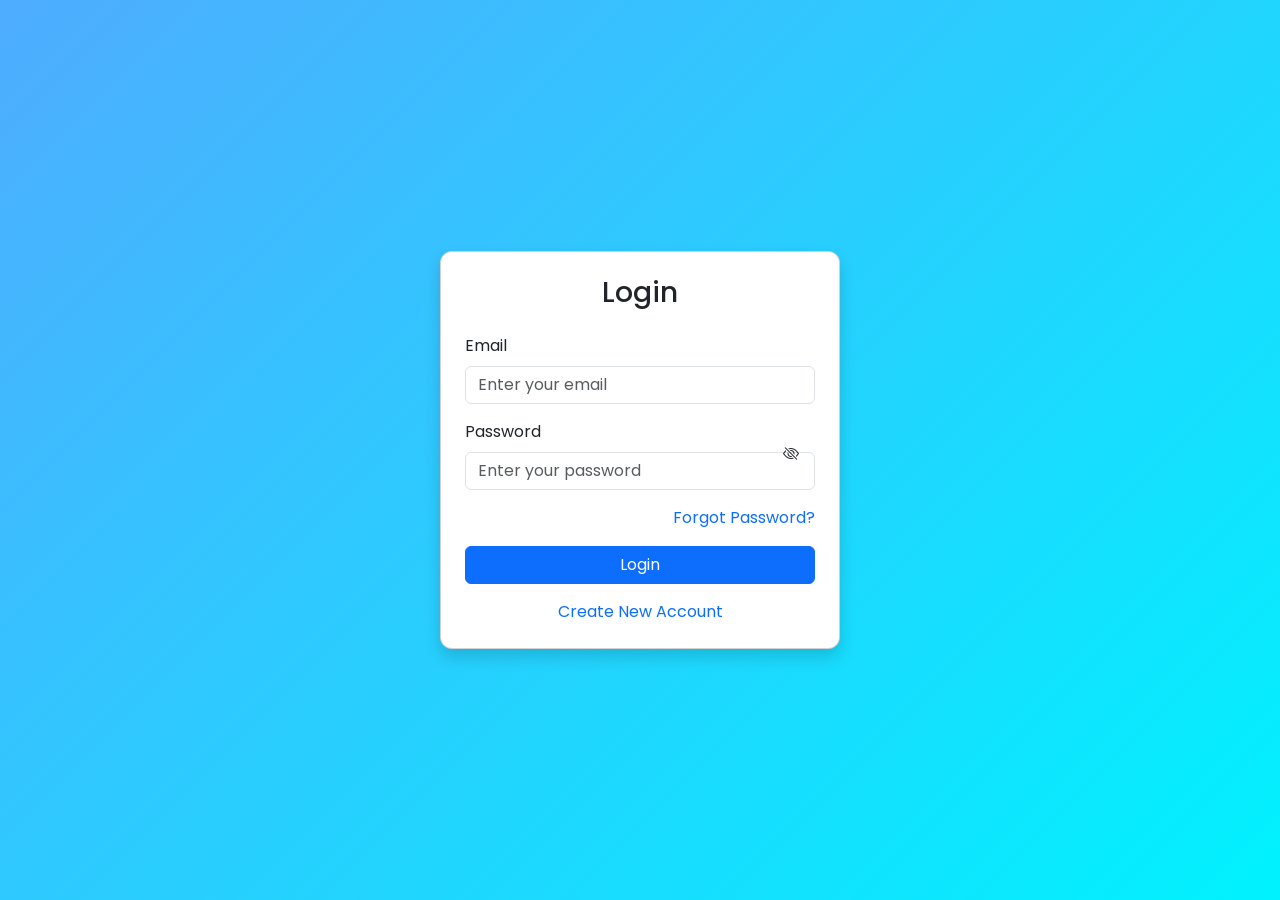
<file: index.html>
<!DOCTYPE html>
<html lang="en">

<head>
<meta charset="UTF-8">
<meta name="viewport" content="width=device-width, initial-scale=1.0">

<link href="https://cdn.jsdelivr.net/npm/bootstrap@5.3.3/dist/css/bootstrap.min.css" rel="stylesheet">
<link rel="stylesheet" href="https://cdn.jsdelivr.net/npm/bootstrap-icons@1.11.3/font/bootstrap-icons.css">
<link href="https://fonts.googleapis.com/css2?family=Poppins:wght@300;400;500;600&display=swap" rel="stylesheet">
<link rel="stylesheet" href="styles.css">

<title>Login Page</title>
</head>

<body>

<div class="container vh-100 d-flex justify-content-center align-items-center">

<div class="card shadow p-4" style="width:400px">

<h3 class="text-center mb-4">Login</h3>

<form class="needs-validation" novalidate action="dashboard.html">

<div class="mb-3">
<label class="form-label">Email</label>

<input type="email"
class="form-control"
placeholder="Enter your email"
required>

<div class="invalid-feedback">
Please enter a valid email
</div>

</div>

<div class="mb-3 position-relative">

<label class="form-label">Password</label>

<input type="password"
class="form-control"
id="password"
placeholder="Enter your password"
required>

<i class="bi bi-eye-slash position-absolute top-50 end-0 translate-middle-y me-3"
id="togglePassword"
style="cursor:pointer"></i>

<div class="invalid-feedback">
Please enter your password
</div>

</div>

<div class="mb-3 text-end">
<a href="forgot_password.html">Forgot Password?</a>
</div>

<button type="submit" class="btn btn-primary w-100" id="loginBtn">
Login
</button>

<div class="text-center mt-3">
<a href="register.html">Create New Account</a>
</div>

</form>

</div>

</div>

<script src="https://cdn.jsdelivr.net/npm/bootstrap@5.3.3/dist/js/bootstrap.bundle.min.js"></script>

<script>




const togglePassword = document.getElementById("togglePassword");
const password = document.getElementById("password");

togglePassword.addEventListener("click", function(){

const type = password.getAttribute("type") === "password" ? "text" : "password";

password.setAttribute("type", type);

this.classList.toggle("bi-eye");

});




document.getElementById("loginBtn").addEventListener("click", function(){

this.innerHTML = `
<span class="spinner-border spinner-border-sm"></span>
Loading...
`;

});


/* Bootstrap Form Validation */

(() => {

'use strict'

const forms = document.querySelectorAll('.needs-validation')

Array.from(forms).forEach(form => {

form.addEventListener('submit', event => {

if (!form.checkValidity()) {

event.preventDefault()
event.stopPropagation()

}

form.classList.add('was-validated')

}, false)

})

})()

</script>

</body>
</html>
</file>
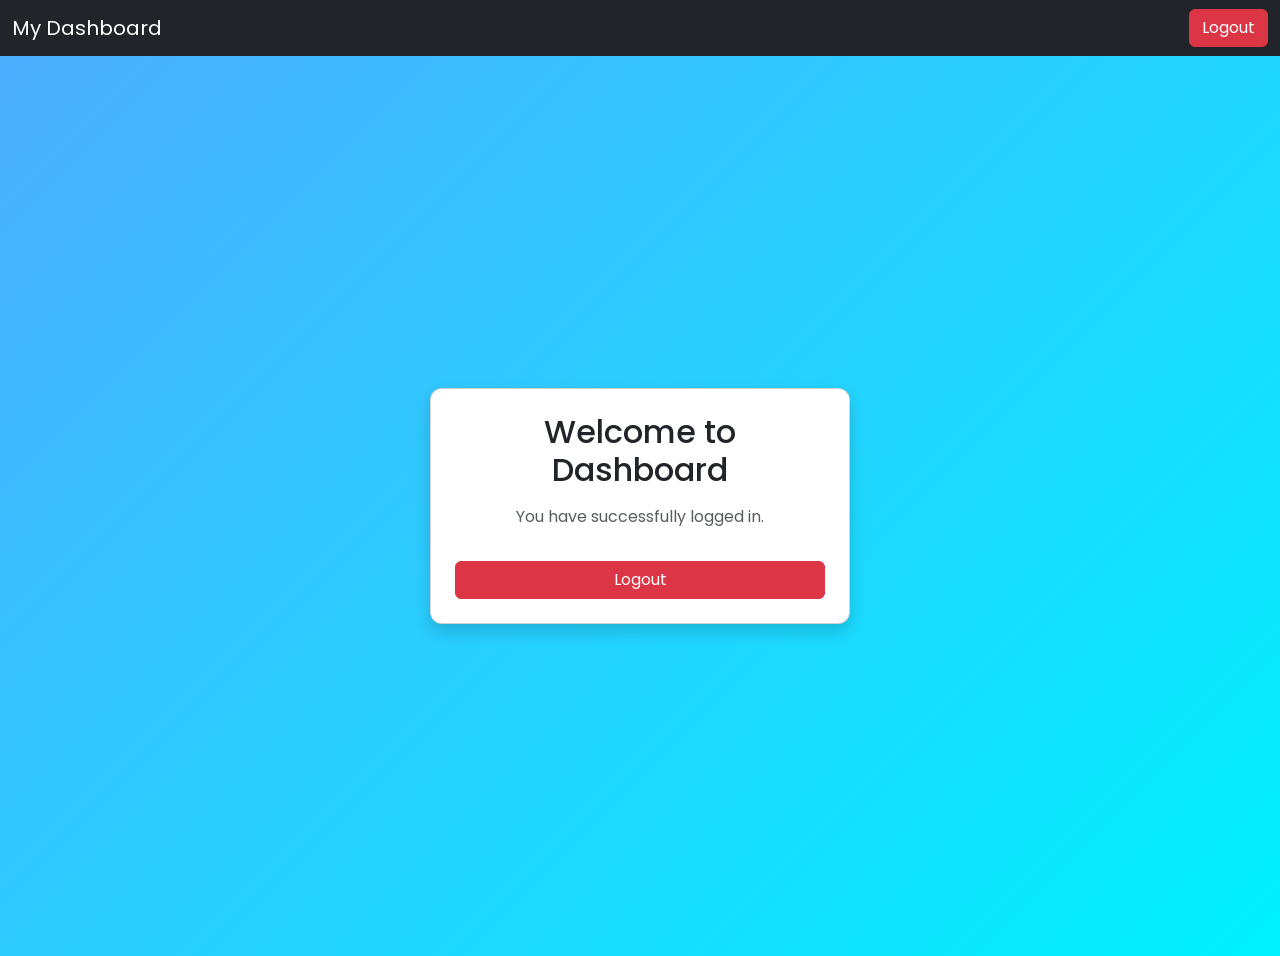
<file: dashboard.html>
<!DOCTYPE html>
<html lang="en">

<head>
    <meta charset="UTF-8">
    <meta name="viewport" content="width=device-width, initial-scale=1.0">
    <link href="https://cdn.jsdelivr.net/npm/bootstrap@5.3.3/dist/css/bootstrap.min.css" rel="stylesheet">
    <link rel="stylesheet" href="https://cdn.jsdelivr.net/npm/bootstrap-icons@1.11.3/font/bootstrap-icons.css">
    <link href="https://fonts.googleapis.com/css2?family=Poppins:wght@300;400;500;600&display=swap" rel="stylesheet">
    <link rel="stylesheet" href="styles.css">
    <title>Dashboard</title>
</head>

<body>
    <nav class="navbar navbar-dark bg-dark">
        <div class="container-fluid">
            <span class="navbar-brand">My Dashboard</span>
            <a href="index.html" class="btn btn-danger">Logout</a>
         </div>
    </nav>

<div class="container vh-100 d-flex justify-content-center align-items-center">

    <div class="card shadow text-center p-4" style="width: 420px;">

        <h2 class="mb-3">Welcome to Dashboard</h2>

        <p class="text-muted">
            You have successfully logged in.
        </p>

        <a href="index.html" class="btn btn-danger mt-3 w-100">
            Logout
        </a>

    </div>

</div>
<script src="https://cdn.jsdelivr.net/npm/bootstrap@5.3.3/dist/js/bootstrap.bundle.min.js"></script>

</body>
</html>
</file>
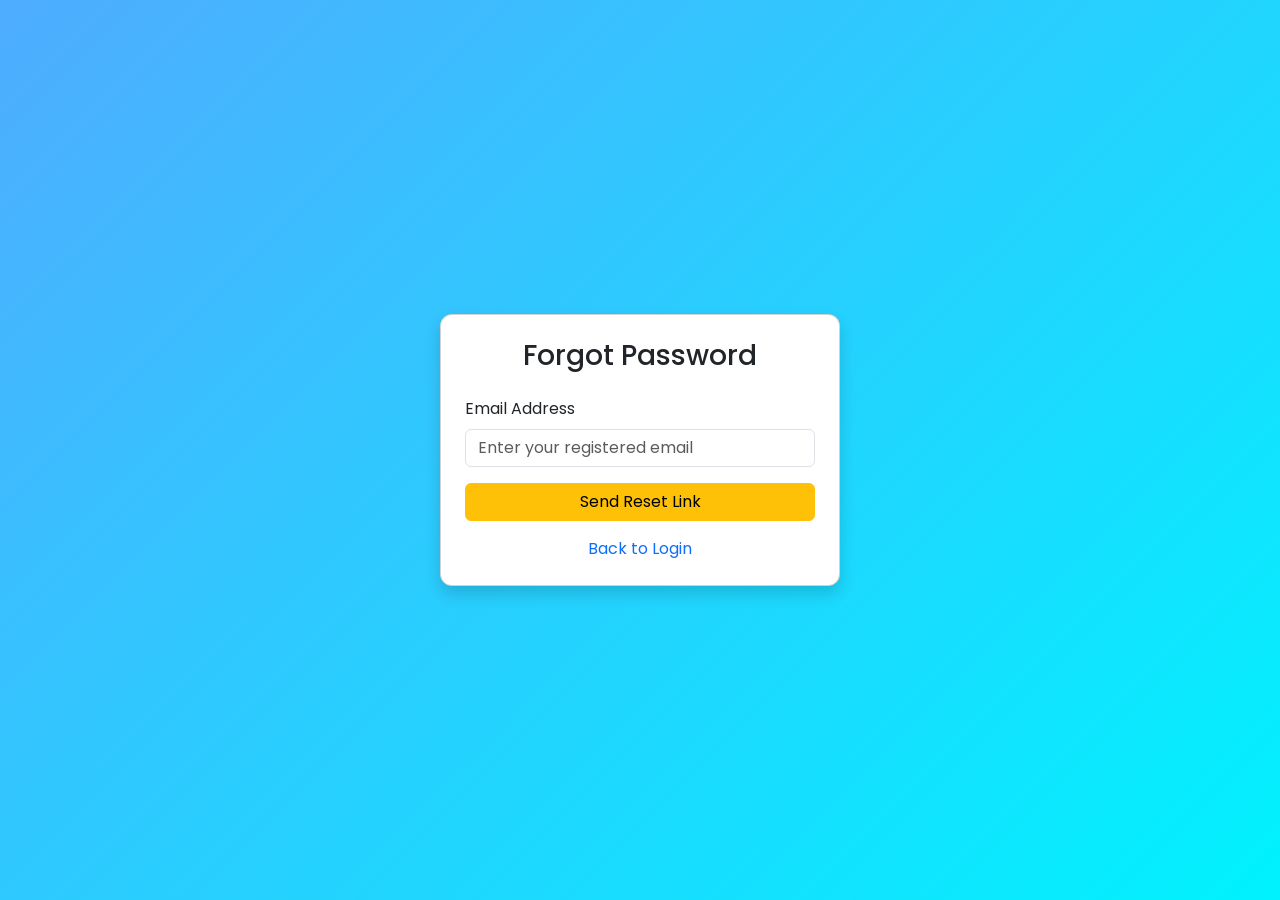
<file: forgot_password.html>
<!DOCTYPE html>
<html lang="en">

<head>
    <meta charset="UTF-8">
    <meta name="viewport" content="width=device-width, initial-scale=1.0">
    <link href="https://cdn.jsdelivr.net/npm/bootstrap@5.3.3/dist/css/bootstrap.min.css" rel="stylesheet">
    <link rel="stylesheet" href="https://cdn.jsdelivr.net/npm/bootstrap-icons@1.11.3/font/bootstrap-icons.css">
    <link href="https://fonts.googleapis.com/css2?family=Poppins:wght@300;400;500;600&display=swap" rel="stylesheet">
    <link rel="stylesheet" href="styles.css">
    <title>Forgot Password</title>
</head>

<body>

<div class="container vh-100 d-flex justify-content-center align-items-center">

    <div class="card shadow p-4" style="width: 400px;">

        <h3 class="text-center mb-4">Forgot Password</h3>

        <form action="index.html">

            <div class="mb-3">
                <label for="emailid" class="form-label">Email Address</label>
                <input id="emailid" type="email" name="emailid"
                       class="form-control"
                       placeholder="Enter your registered email"
                       required>
            </div>

            <button type="submit" class="btn btn-warning w-100">
                Send Reset Link
            </button>

            <div class="text-center mt-3">
                <a href="index.html">Back to Login</a>
            </div>

        </form>

    </div>

</div>
<script src="https://cdn.jsdelivr.net/npm/bootstrap@5.3.3/dist/js/bootstrap.bundle.min.js"></script>

</body>
</html>
</file>
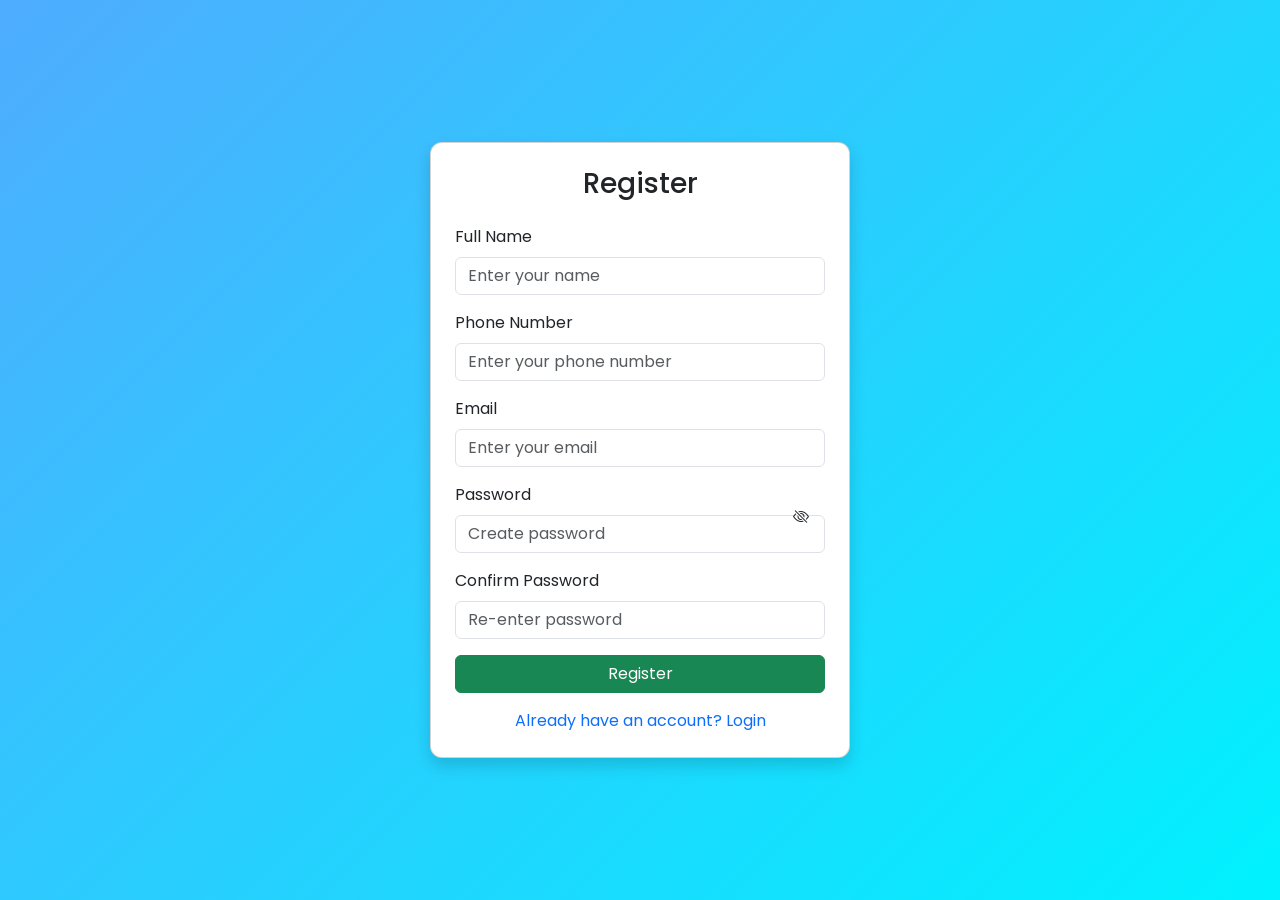
<file: register.html>
<!DOCTYPE html>
<html lang="en">

<head>
<meta charset="UTF-8">
<meta name="viewport" content="width=device-width, initial-scale=1.0">

<link href="https://cdn.jsdelivr.net/npm/bootstrap@5.3.3/dist/css/bootstrap.min.css" rel="stylesheet">
<link rel="stylesheet" href="https://cdn.jsdelivr.net/npm/bootstrap-icons@1.11.3/font/bootstrap-icons.css">
<link href="https://fonts.googleapis.com/css2?family=Poppins:wght@300;400;500;600&display=swap" rel="stylesheet">
<link rel="stylesheet" href="styles.css">

<title>Register</title>
</head>

<body>

<div class="container vh-100 d-flex justify-content-center align-items-center">

<div class="card shadow p-4" style="width:420px">

<h3 class="text-center mb-4">Register</h3>

<form class="needs-validation" novalidate action="index.html">

<div class="mb-3">
<label class="form-label">Full Name</label>
<input type="text"
class="form-control"
placeholder="Enter your name"
required>

<div class="invalid-feedback">
Please enter your name
</div>
</div>

<div class="mb-3">
<label class="form-label">Phone Number</label>
<input type="tel"
class="form-control"
placeholder="Enter your phone number"
required>

<div class="invalid-feedback">
Please enter phone number
</div>
</div>

<div class="mb-3">
<label class="form-label">Email</label>
<input type="email"
class="form-control"
placeholder="Enter your email"
required>

<div class="invalid-feedback">
Please enter a valid email
</div>
</div>

<div class="mb-3 position-relative">

<label class="form-label">Password</label>

<input type="password"
class="form-control"
id="password"
placeholder="Create password"
required>

<i class="bi bi-eye-slash position-absolute top-50 end-0 translate-middle-y me-3"
id="togglePassword"
style="cursor:pointer"></i>

<div id="strengthMessage" class="mt-2"></div>

</div>

<div class="mb-3">
<label class="form-label">Confirm Password</label>
<input type="password"
class="form-control"
placeholder="Re-enter password"
required>
</div>

<button type="submit" class="btn btn-success w-100">
Register
</button>

<div class="text-center mt-3">
<a href="index.html">Already have an account? Login</a>
</div>

</form>

</div>

</div>

<script src="https://cdn.jsdelivr.net/npm/bootstrap@5.3.3/dist/js/bootstrap.bundle.min.js"></script>

<script>



const togglePassword = document.getElementById("togglePassword");
const password = document.getElementById("password");

togglePassword.addEventListener("click", function(){

const type = password.getAttribute("type") === "password" ? "text" : "password";

password.setAttribute("type", type);

this.classList.toggle("bi-eye");

});



const strength = document.getElementById("strengthMessage");

password.addEventListener("keyup", function(){

let value = password.value;

if(value.length < 4){
strength.innerHTML = "Weak Password";
strength.style.color = "red";
}
else if(value.length < 8){
strength.innerHTML = "Medium Password";
strength.style.color = "orange";
}
else{
strength.innerHTML = "Strong Password";
strength.style.color = "green";
}

});



(() => {

'use strict'

const forms = document.querySelectorAll('.needs-validation')

Array.from(forms).forEach(form => {

form.addEventListener('submit', event => {

if (!form.checkValidity()) {

event.preventDefault()
event.stopPropagation()

}

form.classList.add('was-validated')

}, false)

})

})()

</script>

</body>
</html>
</file>
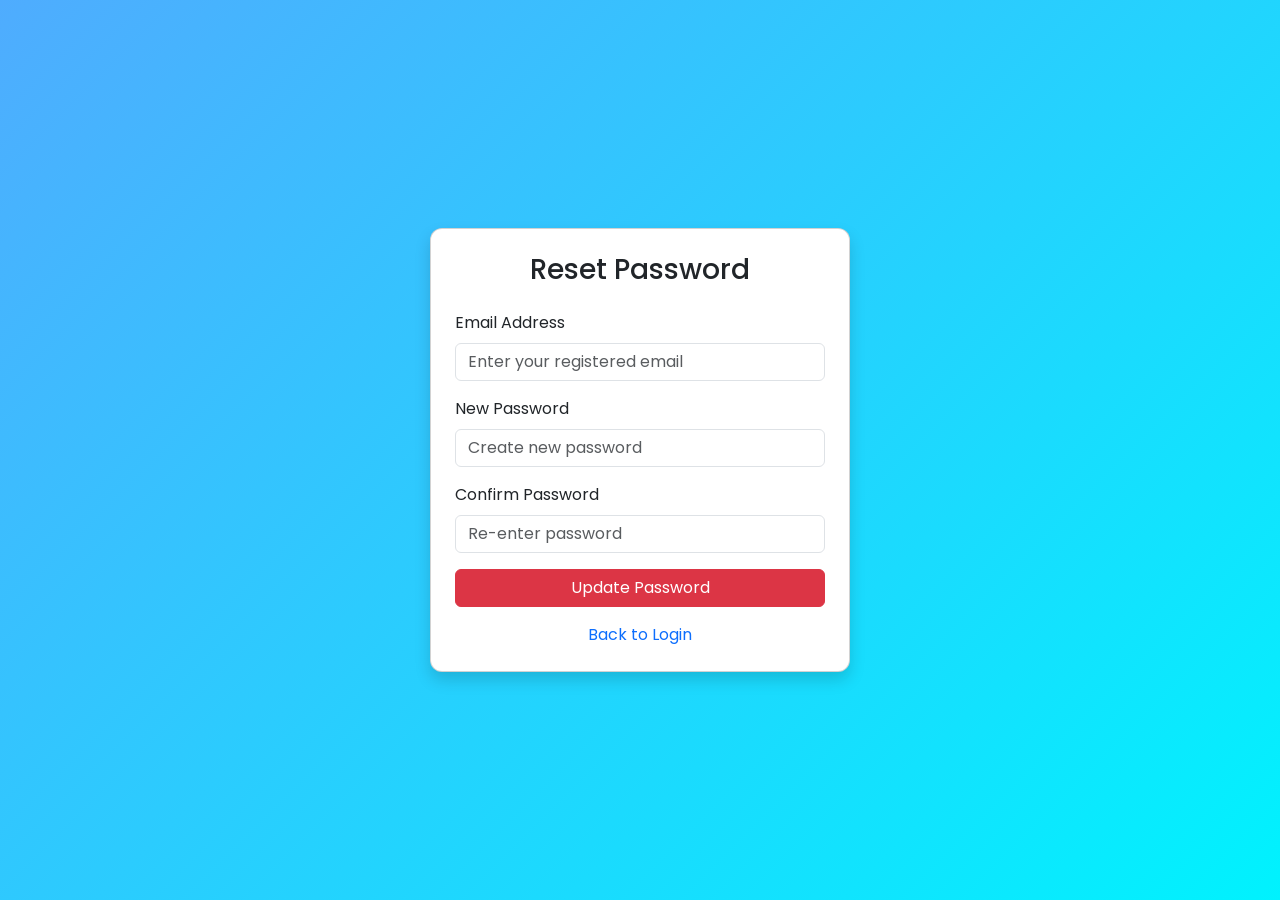
<file: reset_password.html>
<!DOCTYPE html>
<html lang="en">

<head>
    <meta charset="UTF-8">
    <meta name="viewport" content="width=device-width, initial-scale=1.0">
    <link href="https://cdn.jsdelivr.net/npm/bootstrap@5.3.3/dist/css/bootstrap.min.css" rel="stylesheet">
    <link rel="stylesheet" href="https://cdn.jsdelivr.net/npm/bootstrap-icons@1.11.3/font/bootstrap-icons.css">
    <link href="https://fonts.googleapis.com/css2?family=Poppins:wght@300;400;500;600&display=swap" rel="stylesheet">
    <link rel="stylesheet" href="styles.css">
    <title>Reset Password</title>
</head>

<body>

<div class="container vh-100 d-flex justify-content-center align-items-center">

    <div class="card shadow p-4" style="width: 420px;">

        <h3 class="text-center mb-4">Reset Password</h3>

        <form action="index.html">

            <div class="mb-3">
                <label for="emailid" class="form-label">Email Address</label>
                <input id="emailid"
                       type="email"
                       name="emailid"
                       class="form-control"
                       placeholder="Enter your registered email"
                       required>
            </div>

            <div class="mb-3">
                <label for="newpassword" class="form-label">New Password</label>
                <input id="newpassword"
                       type="password"
                       name="newpassword"
                       class="form-control"
                       placeholder="Create new password"
                       required>
            </div>

            <div class="mb-3">
                <label for="confirmpassword" class="form-label">Confirm Password</label>
                <input id="confirmpassword"
                       type="password"
                       name="confirmpassword"
                       class="form-control"
                       placeholder="Re-enter password"
                       required>
            </div>

            <button type="submit" class="btn btn-danger w-100">
                Update Password
            </button>

            <div class="text-center mt-3">
                <a href="index.html">Back to Login</a>
            </div>

        </form>

    </div>

</div>
<script src="https://cdn.jsdelivr.net/npm/bootstrap@5.3.3/dist/js/bootstrap.bundle.min.js"></script>

</body>
</html>
</file>
<file: styles.css>
body{
    font-family: 'Poppins', sans-serif;
    background: linear-gradient(135deg,#4facfe,#00f2fe);
    min-height:100vh;
}


.card{
    border-radius:12px;
    transition:0.3s;
}


.card:hover{
    transform:translateY(-5px);
    box-shadow:0px 10px 25px rgba(0,0,0,0.2);
}


.btn{
    transition:0.3s;
}

.btn:hover{
    transform:scale(1.03);
}


a{
    text-decoration:none;
}

a:hover{
    text-decoration:underline;
}


.card-body{
    padding:30px;
}



@media (max-width:768px){

.card{
    width:90% !important;
}

}
</file>
